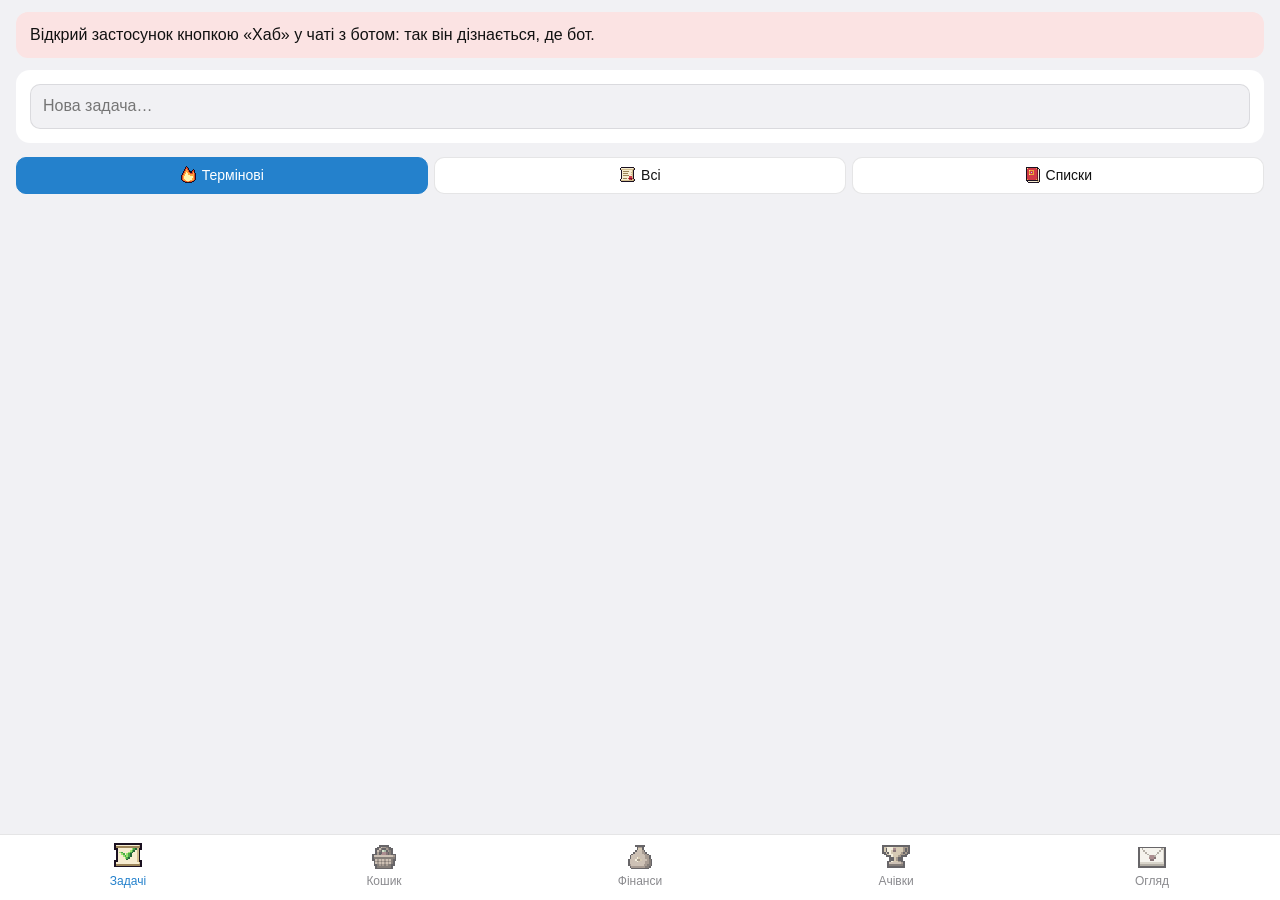
<file: index.html>
<!doctype html>
<html lang="uk">
<head>
  <meta charset="utf-8">
  <meta name="viewport" content="width=device-width, initial-scale=1, viewport-fit=cover">
  <meta name="color-scheme" content="light dark">
  <title>Outer Mind</title>
  <script src="https://telegram.org/js/telegram-web-app.js"></script>
  <link rel="stylesheet" href="style.css?v=202611041700">
</head>
<body>
  <main>
    <p class="banner" id="banner" hidden></p>

    <section class="screen active" id="tasks">
      <form class="add card" id="add-form" autocomplete="off">
        <input id="add-title" maxlength="200" placeholder="Нова задача…">
        <div class="add-extra" id="add-extra" hidden>
          <div class="chips" id="add-priority"></div>
          <div class="chips" id="add-category"></div>
          <button class="primary" type="submit">Додати</button>
        </div>
      </form>

      <div class="segments" id="filters">
        <button data-filter="urgent" data-icon="flame" class="on">Термінові</button>
        <button data-filter="all" data-icon="scroll">Всі</button>
        <button data-filter="lists" data-icon="book">Списки</button>
      </div>
      <div class="chips lists" id="list-chips" hidden></div>

      <p class="summary" id="summary"></p>
      <ul class="tasks" id="task-list"></ul>
      <p class="empty" id="empty" hidden></p>
    </section>

    <section class="screen" id="shopping">
      <form class="add card" id="s-add" autocomplete="off">
        <textarea id="s-text" rows="1" maxlength="3000" placeholder="Що купити? Можна одразу кілька: молоко, хліб, яйця"></textarea>
        <button class="primary" type="submit" data-icon="basket" hidden id="s-add-btn">Додати в кошик</button>
      </form>
      <p class="summary" id="s-summary"></p>
      <ul class="tasks shop" id="s-need"></ul>
      <p class="empty" id="s-empty" hidden></p>
      <div id="s-bought-box" hidden>
        <div class="section-row">
          <h3 class="section" data-icon="check">Куплено</h3>
          <button type="button" class="link" id="s-clear" data-icon="bin">Очистити</button>
        </div>
        <ul class="tasks shop bought" id="s-bought"></ul>
      </div>
    </section>

    <section class="screen" id="finance">
      <div class="card budget">
        <div class="budget-head">
          <span class="muted">Сьогодні</span>
          <span id="f-days" class="muted"></span>
        </div>
        <div class="big" id="f-today"></div>
        <div class="bar"><i id="f-today-bar"></i></div>
        <div class="muted small" id="f-month-line"></div>
        <div class="money-row">
          <button class="link" id="f-cash" type="button"></button>
          <button class="link" id="f-balance-btn" type="button" data-icon="key">Баланс</button>
        </div>
        <div class="muted small" id="f-balance" hidden></div>
      </div>

      <div id="f-pending-box" hidden>
        <h3 class="section" data-icon="hourglass">Підтвердити</h3>
        <ul class="ops" id="f-pending"></ul>
      </div>

      <form class="card add" id="f-add" autocomplete="off">
        <div class="segments tight" id="f-kind">
          <button type="button" data-kind="spent" class="on">− Витрата</button>
          <button type="button" data-kind="income">+ Дохід</button>
        </div>
        <div class="row">
          <input id="f-amount" inputmode="decimal" placeholder="Сума, ₴" maxlength="12">
          <input id="f-comment" placeholder="на що" maxlength="200">
        </div>
        <div class="add-extra" id="f-add-extra" hidden>
          <div class="chips" id="f-add-cat"></div>
          <button class="primary" type="submit" data-icon="coin">Записати готівкою</button>
        </div>
      </form>

      <div class="month-nav">
        <button type="button" class="ghost" id="f-prev" data-icon="arrow_l" aria-label="Попередній місяць"></button>
        <h3 id="f-month-title"></h3>
        <button type="button" class="ghost" id="f-next" data-icon="arrow_r" aria-label="Наступний місяць"></button>
      </div>
      <div class="card">
        <div class="totals">
          <div><span class="muted small">Дохід</span><b id="f-income"></b></div>
          <div><span class="muted small">Витрати</span><b id="f-spent"></b></div>
        </div>
        <ul class="cats" id="f-cats"></ul>
        <p class="muted small hint">Натисни категорію, щоб задати ліміт на місяць.</p>
      </div>

      <h3 class="section" data-icon="scroll">Операції</h3>
      <div class="segments tight" id="f-group">
        <button type="button" data-group="days" data-icon="calendar" class="on">По днях</button>
        <button type="button" data-group="stores" data-icon="stall">По магазинах</button>
      </div>
      <ul class="ops" id="f-ops"></ul>
      <p class="empty" id="f-ops-empty" hidden>За цей місяць операцій немає.</p>
    </section>
    <section class="screen" id="achievements">
      <div class="card level">
        <div class="level-head">
          <span class="level-badge" id="a-level"></span>
          <div>
            <b id="a-xp"></b>
            <div class="muted small" id="a-next"></div>
          </div>
        </div>
        <div class="bar"><i id="a-bar"></i></div>
        <div class="muted small" id="a-count"></div>
      </div>

      <div class="segments tight" id="a-filter">
        <button type="button" data-filter="progress" data-icon="target" class="on">Попереду</button>
        <button type="button" data-filter="done" data-icon="trophy">Отримані</button>
      </div>
      <ul class="achs" id="a-list"></ul>
      <p class="empty" id="a-empty" hidden></p>

      <h3 class="section" data-icon="sparkle">Останні XP</h3>
      <ul class="xp-log" id="a-recent"></ul>
    </section>

    <section class="screen" id="overview">
      <ul class="notices" id="o-list"></ul>
      <p class="empty" id="o-empty" hidden>Поки тихо. Дайджест задач приходить о 08:00, підсумок дня — о 23:00.</p>
    </section>
  </main>

  <div class="toast" id="toast" hidden>
    <span id="toast-text"></span>
    <button id="toast-undo" data-icon="arrow_l" hidden>Повернути</button>
  </div>

  <div class="sheet-back" id="sheet" hidden>
    <form class="sheet" id="edit-form" autocomplete="off">
      <h2 data-icon="gear">Задача</h2>
      <label>Назва<input id="e-title" maxlength="200" required></label>
      <span class="label">Пріоритет</span>
      <div class="chips" id="e-priority"></div>
      <span class="label">Список</span>
      <div class="chips" id="e-category"></div>
      <span class="label">Дедлайн</span>
      <div class="row">
        <input type="date" id="e-date">
        <input type="time" id="e-time">
        <button type="button" class="ghost" id="e-nodate" data-icon="cross" aria-label="Без дедлайну"></button>
      </div>
      <label>Повторення
        <select id="e-rec">
          <option value="none">Ні</option>
          <option value="daily">Щодня</option>
          <option value="weekly">Щотижня (день дедлайну)</option>
          <option value="monthly">Щомісяця (число дедлайну)</option>
          <option value="other">Інше…</option>
        </select>
      </label>
      <input id="e-rec-text" placeholder="пн, чт · по буднях · кожні 3 дні · 5 числа" hidden>
      <label><span data-icon="speech">Коментар</span><textarea id="e-comment" maxlength="1000" rows="3"></textarea></label>
      <p class="error" id="e-error" hidden></p>
      <div class="row">
        <button type="button" class="danger" id="e-delete" data-icon="bin">Видалити</button>
        <button type="submit" class="primary">Зберегти</button>
      </div>
    </form>
  </div>

  <div class="sheet-back" id="fsheet" hidden>
    <form class="sheet" id="fsheet-form" autocomplete="off"></form>
  </div>

  <nav class="tabs">
    <button data-screen="tasks" data-icon="quest" class="on"><span>Задачі</span></button>
    <button data-screen="shopping" data-icon="basket"><span>Кошик</span></button>
    <button data-screen="finance" data-icon="sack"><span>Фінанси</span></button>
    <button data-screen="achievements" data-icon="trophy"><span>Ачівки</span></button>
    <button data-screen="overview" data-icon="letter"><span>Огляд</span></button>
  </nav>

  <script src="badges.js?v=202611041700"></script>
  <script src="icons.js?v=202611041700"></script>
  <script src="app.js?v=202611041700"></script>
  <script src="finance.js?v=202611041700"></script>
  <script src="shopping.js?v=202611041700"></script>
  <script src="achievements.js?v=202611041700"></script>
  <script src="overview.js?v=202611041700"></script>
</body>
</html>
</file>
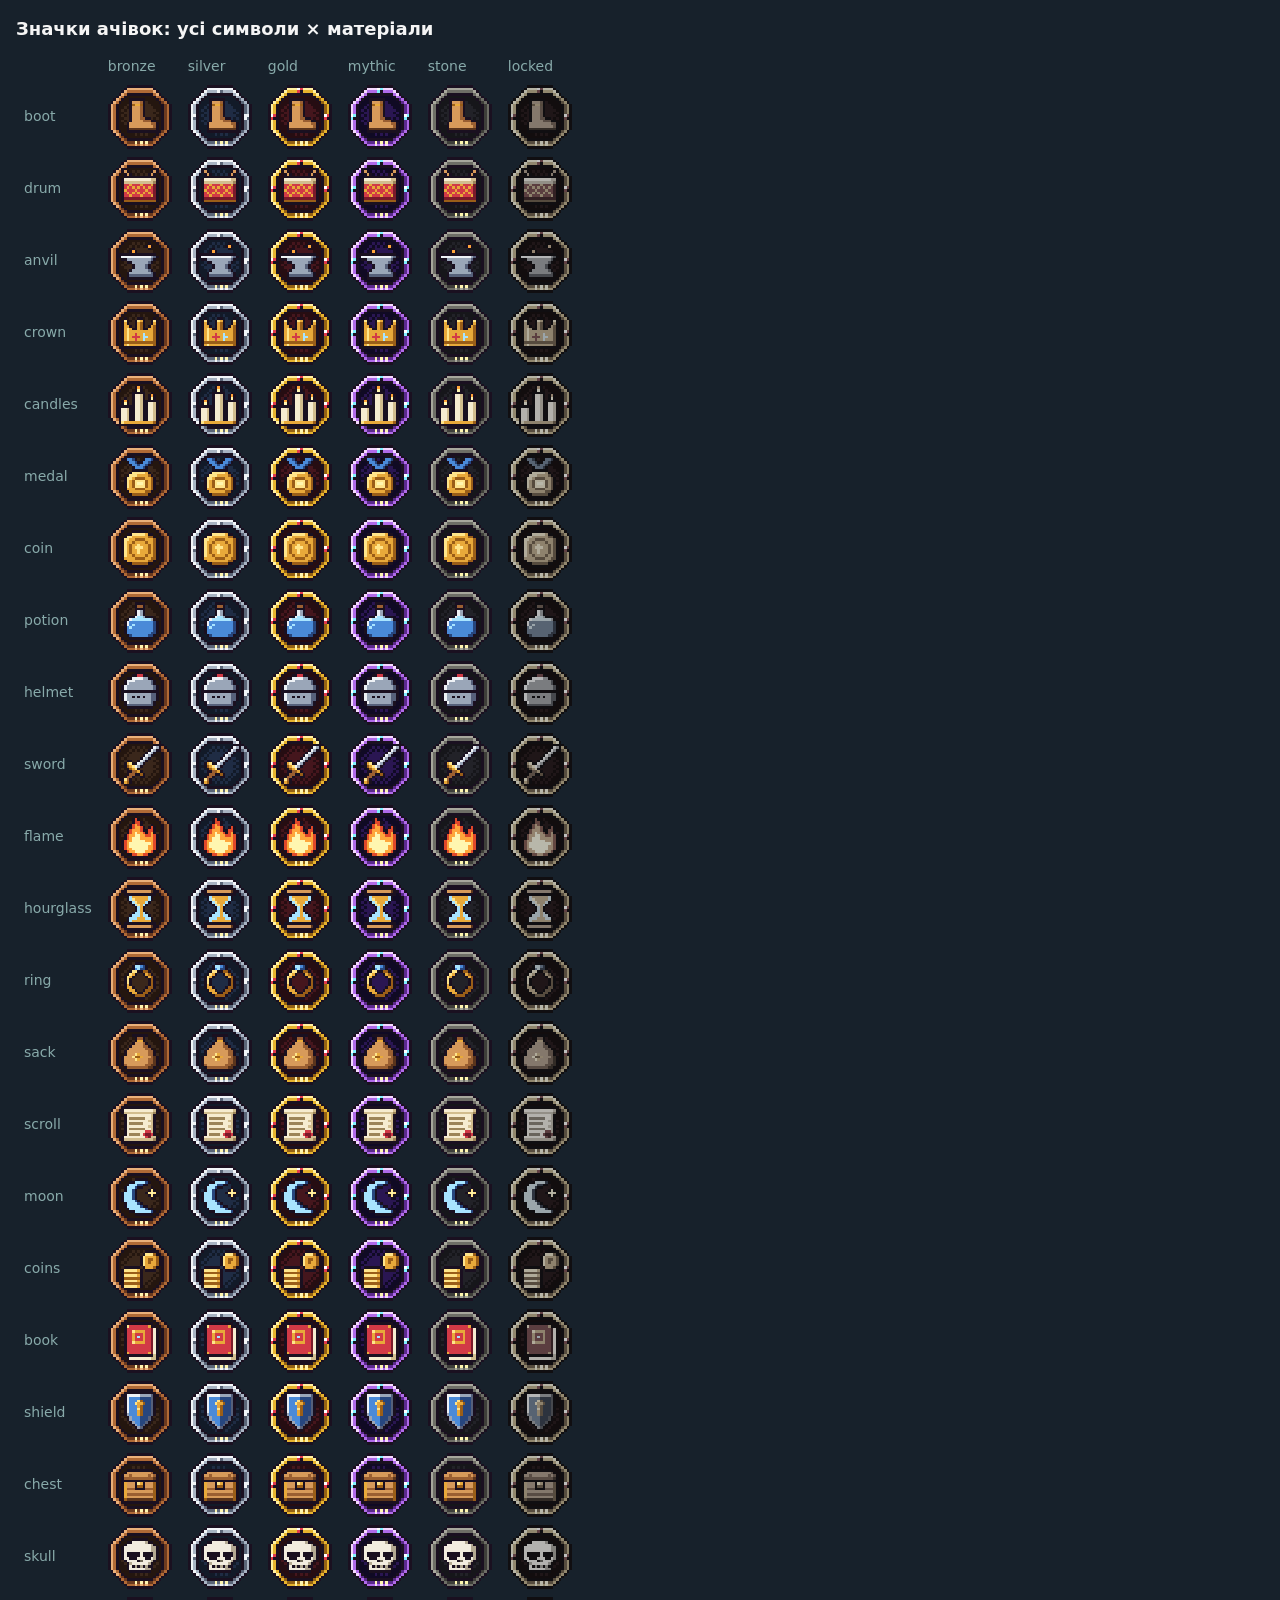
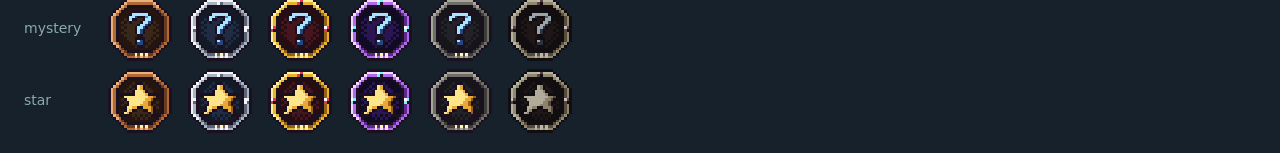
<file: badges.html>
<!doctype html>
<html lang="uk">
<head>
  <meta charset="utf-8">
  <meta name="viewport" content="width=device-width, initial-scale=1">
  <title>Значки ачівок</title>
  <style>
    body { margin: 0; padding: 16px; background: #17212b; color: #f5f5f5; font: 14px/1.4 system-ui, sans-serif; }
    h1 { font-size: 18px; margin: 0 0 12px; }
    table { border-collapse: collapse; }
    th { font-weight: 400; color: #8aa; padding: 4px 8px; text-align: left; }
    td { padding: 4px 8px; }
    svg { display: block; width: 64px; height: 64px; }
    .locked svg { filter: grayscale(.75) brightness(.75); }
  </style>
</head>
<body>
  <h1>Значки ачівок: усі символи × матеріали</h1>
  <table id="grid"></table>
  <script src="badges.js"></script>
  <script>
    // Сторінка для перевірки стилю: кожен символ у кожному матеріалі, ранг 3, остання колонка — неотримана
    const tiers = ["bronze", "silver", "gold", "mythic", "stone"];
    const grid = document.getElementById("grid");
    grid.innerHTML = `<tr><th></th>${tiers.map((t) => `<th>${t}</th>`).join("")}<th>locked</th></tr>` +
      Object.keys(GLYPHS).map((g) => `<tr><th>${g}</th>${tiers.map((t) => `<td>${badgeSvg({ glyph: g, tier: t, rank: 3 })}</td>`).join("")}` +
        `<td class="locked">${badgeSvg({ glyph: g, tier: "gold", rank: 3 })}</td></tr>`).join("");
  </script>
</body>
</html>
</file>
<file: style.css>
/* Кольори беруться з теми Telegram (--tg-theme-*); значення після коми — для відкриття в браузері. */
:root {
  --bg: var(--tg-theme-bg-color, #ffffff);
  --bg2: var(--tg-theme-secondary-bg-color, #f1f1f4);
  --text: var(--tg-theme-text-color, #111111);
  --hint: var(--tg-theme-hint-color, #8a8a8e);
  --accent: var(--tg-theme-button-color, #2481cc);
  --accent-text: var(--tg-theme-button-text-color, #ffffff);
  --section: var(--tg-theme-section-bg-color, #ffffff);
  --danger: var(--tg-theme-destructive-text-color, #e53935);
  --line: color-mix(in srgb, var(--hint) 22%, transparent);
}
@media (prefers-color-scheme: dark) {
  :root {
    --bg: var(--tg-theme-bg-color, #17212b);
    --bg2: var(--tg-theme-secondary-bg-color, #0e1621);
    --text: var(--tg-theme-text-color, #f5f5f5);
    --hint: var(--tg-theme-hint-color, #708499);
    --accent: var(--tg-theme-button-color, #5288c1);
    --section: var(--tg-theme-section-bg-color, #17212b);
  }
}

* { box-sizing: border-box; }
[hidden] { display: none !important; }
html, body { margin: 0; }
body {
  min-height: 100vh;
  background: var(--bg2);
  color: var(--text);
  font: 16px/1.4 -apple-system, BlinkMacSystemFont, "Segoe UI", Roboto, sans-serif;
  padding-bottom: calc(76px + env(safe-area-inset-bottom));
}
button, input, select, textarea { font: inherit; color: inherit; }
input, select, textarea {
  width: 100%;
  padding: 10px 12px;
  border: 1px solid var(--line);
  border-radius: 10px;
  background: var(--bg2);
  outline: none;
}
input:focus, textarea:focus, select:focus { border-color: var(--accent); }
textarea { resize: vertical; }

main { padding: 12px 16px; }
.screen { display: none; }
.screen.active { display: block; }
.card { background: var(--section); border-radius: 14px; padding: 14px; }
.card h2 { margin: 0 0 6px; font-size: 18px; }
.muted { margin: 0; color: var(--hint); }
.banner {
  margin: 0 0 12px; padding: 12px 14px; border-radius: 12px;
  background: color-mix(in srgb, var(--danger) 14%, var(--section));
}

/* додавання */
.add { display: grid; gap: 10px; }
.add-extra { display: grid; gap: 10px; }

/* кнопки-фішки */
.chips { display: flex; flex-wrap: wrap; gap: 6px; }
.chips button, .segments button {
  border: 1px solid var(--line);
  background: var(--section);
  border-radius: 999px;
  padding: 6px 12px;
  cursor: pointer;
  font-size: 14px;
}
.chips button.on { background: var(--accent); color: var(--accent-text); border-color: var(--accent); }
.lists { margin-top: 8px; }

.segments {
  display: flex; gap: 6px; margin: 14px 0 0;
}
.segments button { flex: 1; border-radius: 10px; padding: 8px 4px; }
.segments button.on { background: var(--accent); color: var(--accent-text); border-color: var(--accent); }

.summary { margin: 12px 2px 6px; color: var(--hint); font-size: 14px; }
.empty { text-align: center; color: var(--hint); margin-top: 32px; }

/* список задач */
.tasks { list-style: none; margin: 0; padding: 0; display: grid; gap: 8px; }
.task {
  display: flex; gap: 12px; align-items: flex-start;
  background: var(--section); border-radius: 14px; padding: 12px 14px;
  cursor: pointer;
}
.task .check {
  flex: none; width: 26px; height: 26px; margin-top: 1px;
  border: 2px solid var(--hint); border-radius: 50%; background: none; cursor: pointer;
  padding: 0;
}
.task .check:active { background: color-mix(in srgb, var(--accent) 30%, transparent); }
.task .body { flex: 1; min-width: 0; }
.task .title { font-weight: 600; overflow-wrap: anywhere; }
.task .meta { color: var(--hint); font-size: 14px; margin-top: 2px; }
.task .meta.overdue { color: var(--danger); }
.task .comment { font-size: 14px; font-style: italic; margin-top: 4px; overflow-wrap: anywhere; }
.task.leaving { opacity: .4; transition: opacity .2s; }

/* кнопки */
.primary, .danger, .ghost {
  border: 0; border-radius: 10px; padding: 11px 14px; cursor: pointer; font-weight: 600;
}
.primary { background: var(--accent); color: var(--accent-text); }
.danger { background: none; color: var(--danger); }
.ghost { background: var(--bg2); color: var(--hint); flex: none; }

/* панель редагування */
.sheet-back {
  position: fixed; inset: 0; z-index: 10;
  background: rgba(0, 0, 0, .35);
  display: flex; align-items: flex-end;
}
.sheet {
  width: 100%; max-height: 92vh; overflow-y: auto;
  background: var(--bg); border-radius: 18px 18px 0 0;
  padding: 18px 16px calc(18px + env(safe-area-inset-bottom));
  display: grid; gap: 10px;
}
.sheet h2 { margin: 0; font-size: 18px; }
.sheet label { display: grid; gap: 6px; font-size: 14px; color: var(--hint); }
.sheet .label { font-size: 14px; color: var(--hint); }
.row { display: flex; gap: 8px; align-items: center; }
.row .primary { flex: 1; }
.error { color: var(--danger); margin: 0; font-size: 14px; }

/* сповіщення знизу */
.toast {
  position: fixed; left: 16px; right: 16px; z-index: 5;
  bottom: calc(72px + env(safe-area-inset-bottom));
  display: flex; justify-content: space-between; align-items: center; gap: 10px;
  background: var(--text); color: var(--bg);
  border-radius: 12px; padding: 10px 14px; font-size: 14px;
}
.toast button { border: 0; background: none; color: var(--bg); font-weight: 600; cursor: pointer; }

/* вкладки */
.tabs {
  position: fixed; left: 0; right: 0; bottom: 0;
  display: flex; background: var(--bg);
  border-top: 1px solid var(--line);
  padding-bottom: env(safe-area-inset-bottom);
}
.tabs button {
  flex: 1; display: flex; flex-direction: column; align-items: center; gap: 2px;
  padding: 8px 0 10px; border: 0; background: none; color: var(--hint);
  font-size: 20px; cursor: pointer;
}
.tabs button span { font-size: 12px; }
.tabs button.on { color: var(--accent); }

/* ---------- фінанси ---------- */
#finance > * + * { margin-top: 12px; }
.small { font-size: 13px; }
.section { margin: 16px 2px 8px; font-size: 15px; }
.budget-head { display: flex; justify-content: space-between; }
.big { font-size: 26px; font-weight: 700; margin: 2px 0 8px; }
.big .of { font-size: 16px; font-weight: 400; color: var(--hint); }
.bar { height: 6px; border-radius: 3px; background: var(--bg2); overflow: hidden; margin-bottom: 8px; }
.bar i { display: block; height: 100%; width: 0; background: var(--accent); border-radius: 3px; }
.bar i.warn { background: #f0a020; }
.bar i.over { background: var(--danger); }
.money-row { display: flex; justify-content: space-between; margin-top: 10px; }
.link { border: 0; background: none; padding: 0; color: var(--accent); cursor: pointer; font-size: 15px; }
.segments.tight { margin: 0; }

.month-nav { display: flex; align-items: center; justify-content: space-between; margin-top: 18px; }
.month-nav h3 { margin: 0; font-size: 16px; }
.totals { display: flex; gap: 12px; margin-bottom: 10px; }
.totals div { flex: 1; display: grid; gap: 2px; }
.totals b { font-size: 18px; }
.hint { margin: 8px 0 0; }

.cats { list-style: none; margin: 0; padding: 0; display: grid; gap: 10px; }
.cats li { cursor: pointer; }
.cats .line { display: flex; justify-content: space-between; gap: 8px; font-size: 15px; }
.cats .line span:last-child { white-space: nowrap; color: var(--hint); }
.cats .bar { height: 4px; margin: 4px 0 0; }

.ops { list-style: none; margin: 0; padding: 0; display: grid; gap: 6px; }
.ops .day { font-size: 13px; color: var(--hint); margin: 8px 2px 0; }
.op {
  display: flex; gap: 10px; align-items: center;
  background: var(--section); border-radius: 12px; padding: 10px 12px; cursor: pointer;
}
.op .ico { font-size: 20px; flex: none; }
.op .body { flex: 1; min-width: 0; }
.op .place { overflow: hidden; text-overflow: ellipsis; white-space: nowrap; }
.op .cat { font-size: 13px; color: var(--hint); }
.op .sum { font-weight: 600; white-space: nowrap; }
.op .sum.plus { color: #2e9e4f; }
.op.muted-op { opacity: .55; }
.op .actions { display: flex; gap: 6px; flex: none; }
.op .actions button { border: 0; border-radius: 8px; padding: 6px 10px; cursor: pointer; font-size: 14px; }
.op .actions .ok { background: var(--accent); color: var(--accent-text); }
.op .actions .other { background: var(--bg2); }
.pending-op { flex-wrap: wrap; }
.pending-op .actions { width: 100%; }
.pending-op .actions button { flex: 1; padding: 8px 10px; }

/* ---------- ачівки ---------- */
#achievements > * + * { margin-top: 12px; }
.level-head { display: flex; align-items: center; gap: 14px; margin-bottom: 10px; }
.level-badge {
  flex: none; width: 52px; height: 52px; border-radius: 50%;
  display: grid; place-items: center;
  background: var(--accent); color: var(--accent-text); font-size: 22px; font-weight: 700;
}
.level-head b { font-size: 18px; }
.achs { list-style: none; margin: 0; padding: 0; display: grid; gap: 8px; }
.ach { display: flex; gap: 12px; align-items: center; background: var(--section); border-radius: 14px; padding: 12px 14px; }
.ach .ico { font-size: 28px; flex: none; width: 48px; text-align: center; }
.ach .badge svg { display: block; width: 48px; height: 48px; image-rendering: pixelated; }
.ach .body { flex: 1; min-width: 0; }
.ach .title { font-weight: 600; }
.ach .desc { font-size: 13px; color: var(--hint); }
.ach .bar { height: 4px; margin: 6px 0 0; }
.ach .meta { font-size: 12px; color: var(--hint); margin-top: 4px; }
.ach.locked .ico { filter: grayscale(.75) brightness(.75); }
.ach .xp { flex: none; font-size: 13px; color: var(--accent); font-weight: 600; }
.xp-log { list-style: none; margin: 0; padding: 0; display: grid; gap: 4px; }
.xp-log li { display: flex; justify-content: space-between; gap: 8px; font-size: 14px; padding: 6px 2px; border-bottom: 1px solid var(--line); }
.xp-log li span:last-child { color: var(--accent); font-weight: 600; white-space: nowrap; }
.xp-log .when { color: var(--hint); font-size: 12px; }

/* ---------- огляд ---------- */
.notices { list-style: none; margin: 0; padding: 0; display: grid; gap: 8px; }
.notices .day { font-size: 13px; color: var(--hint); margin: 8px 2px 0; }
.notice { background: var(--section); border-radius: 14px; padding: 12px 14px; }
.notice.alert { border-left: 3px solid var(--accent); }
.notice-head { display: flex; justify-content: space-between; font-size: 13px; color: var(--hint); margin-bottom: 4px; }
.notice-text { white-space: pre-wrap; overflow-wrap: anywhere; font-size: 15px; }
.notice-text code { font-size: 14px; }

/* ---------- піксельні іконки (icons.js) ---------- */
.px {
  display: inline-block; flex: none;
  width: 1.2em; height: 1.2em; vertical-align: -0.25em;
  margin-right: .35em;
}
.px.solo { margin-right: 0; }
.px svg { display: block; width: 100%; height: 100%; image-rendering: pixelated; }
.with-px { overflow-wrap: anywhere; }
.tabs button { font-size: 12px; }
.tabs .px { width: 28px; height: 28px; margin: 0; transition: transform .15s, filter .15s; }
.tabs button:not(.on) .px { filter: grayscale(.7) opacity(.65); }
.tabs button.on .px { transform: translateY(-2px); }
.op .ico .px, .op .ico { width: 28px; height: 28px; margin: 0; }
.ghost .px:only-child { width: 22px; height: 22px; }
.toast .px { width: 18px; height: 18px; }

/* ---------- кошик ---------- */
#shopping > * + * { margin-top: 12px; }
#s-text { resize: none; overflow: hidden; min-height: 44px; }
.section-row { display: flex; justify-content: space-between; align-items: baseline; }
.section-row .link { font-size: 14px; }
.shop-item { align-items: center; }
.shop-item .check { margin-top: 0; display: grid; place-items: center; }
.shop-item .check .px { width: 18px; height: 18px; margin: 0; }
.shop-item.done { opacity: .6; }
.shop-item.done .check { border-color: transparent; background: color-mix(in srgb, #4aa84a 18%, transparent); }
.shop-item.done .title { text-decoration: line-through; font-weight: 400; }
.shop .title { font-weight: 500; }
</file>
